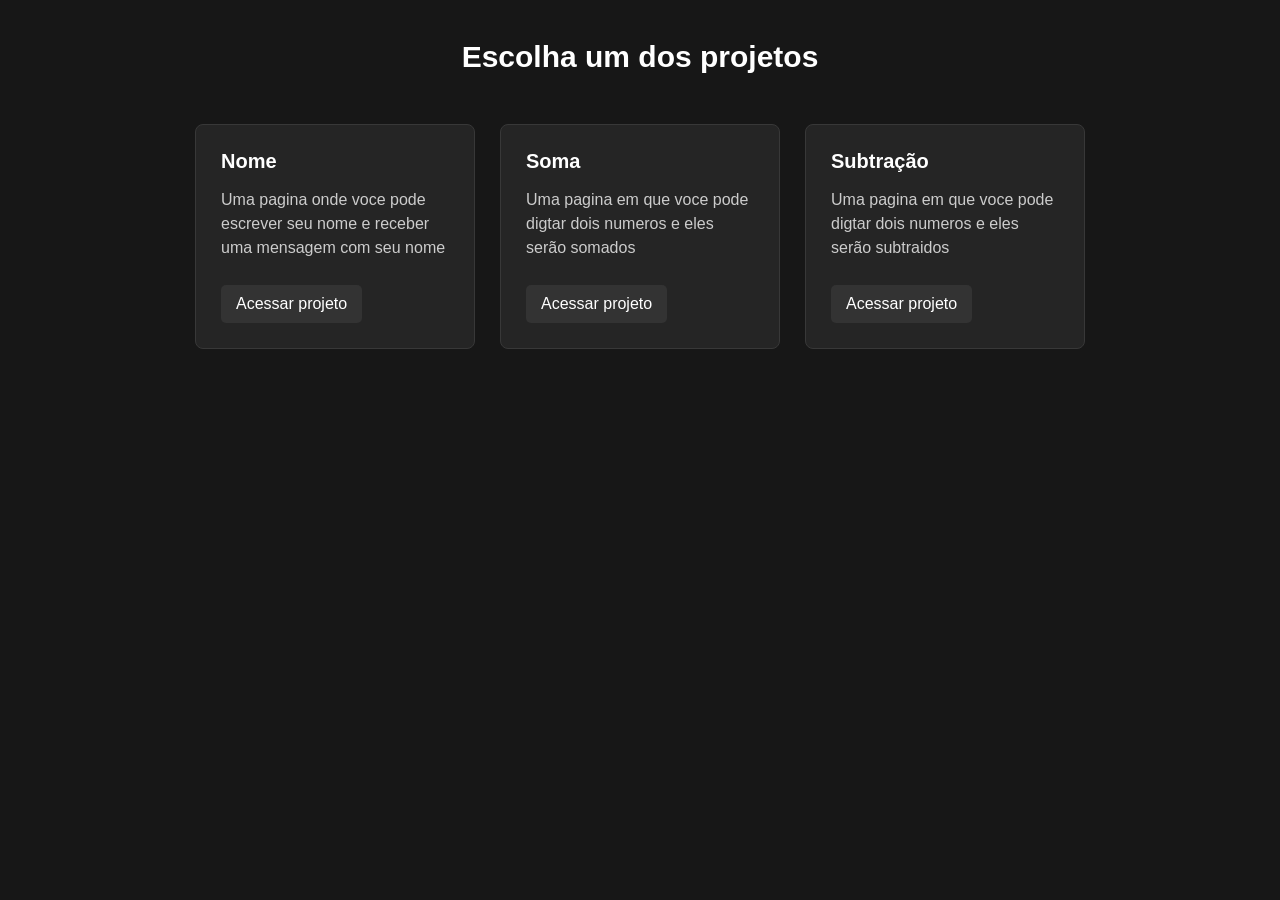
<file: Index.html>
<!DOCTYPE html>
<html lang="en">
<head>
  <meta charset="UTF-8">
  <meta name="viewport" content="width=device-width, initial-scale=1.0">
  <title>Document</title>
  <link rel="stylesheet" href="CSS/Style.css">
</head>
<body>
  <h1>Escolha um dos projetos</h1>

  <div class = "container">

    <div class = "projeto">
      <h1>Nome</h1>
      <p>Uma pagina onde voce pode escrever seu nome e receber uma mensagem com seu nome</p>
      <a href="Nome.html">Acessar projeto</a>
    </div>

    <div class = "projeto">
      <h1>Soma</h1>
      <p>Uma pagina em que voce pode digtar dois numeros e eles serão somados</p>
      <a href="Soma.html">Acessar projeto</a>
    </div>

    <div class = "projeto">
      <h1>Subtração</h1>
      <p>Uma pagina em que voce pode digtar dois numeros e eles serão subtraidos</p>
      <a href="Subtração.html">Acessar projeto</a>
    </div>
    
  </div>
</body>
</html>
</file>
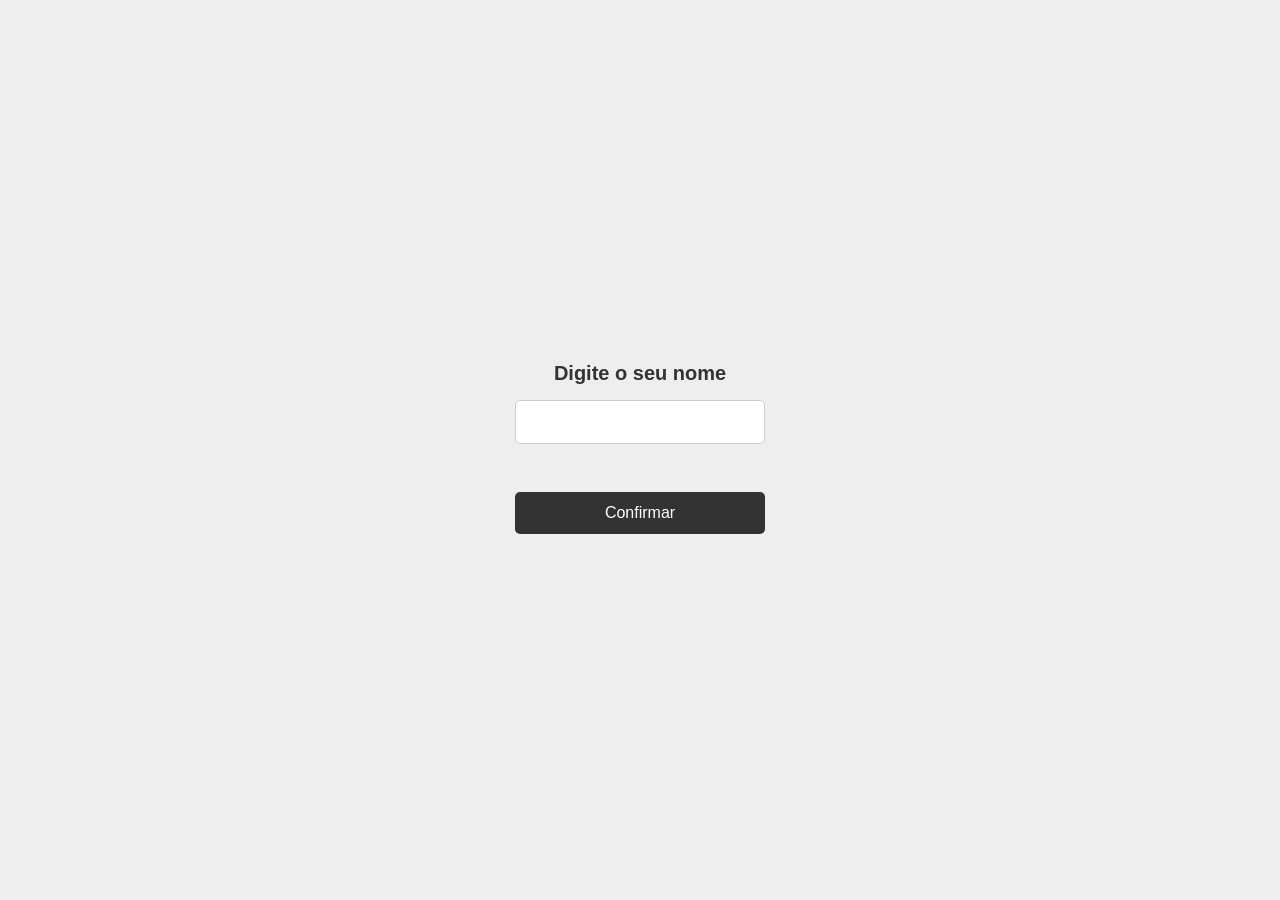
<file: Nome.html>
<!DOCTYPE html>
<html lang="pt-br">
<head>
  <meta charset="UTF-8">
  <meta name="viewport" content="width=device-width, initial-scale=1.0">
  <title>Document</title>
  <link rel="stylesheet" href="CSS/Nome.css">
</head>
<body>

  <h1>Digite o seu nome</h1>
  <input class="nome" type="text">
  <br>
  <button class = 'btn'>Confirmar</button>
  
  <div class="mensagem">
    
  </div>

  <script src="Js/nome.js"></script>

</body>
</html>
</file>
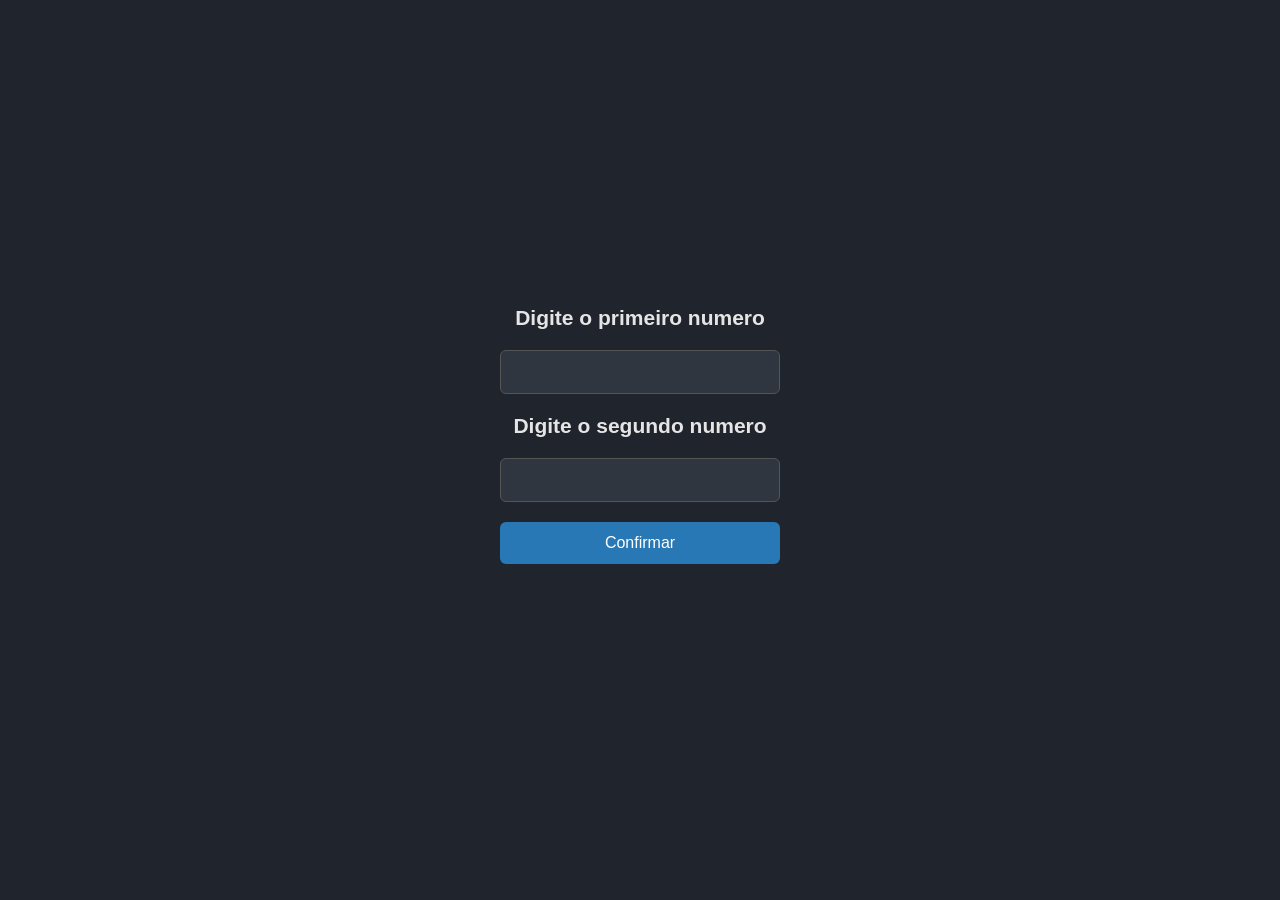
<file: Soma.html>
<!DOCTYPE html>
<html lang="en">
<head>
  <meta charset="UTF-8">
  <meta name="viewport" content="width=device-width, initial-scale=1.0">
  <title>Document</title>
  <link rel="stylesheet" href="CSS/Calculos.css">
</head>
<body>
  <h1>Digite o primeiro numero</h1>
  <input class = "a" type="number">

  <h1>Digite o segundo numero</h1>
  <input class = "b" type="number">

  <button class = "btn">Confirmar</button>

  <div class = "resposta">
    
  </div>

  <script src = "Js/Soma.js"></script>
</body>
</html>
</file>
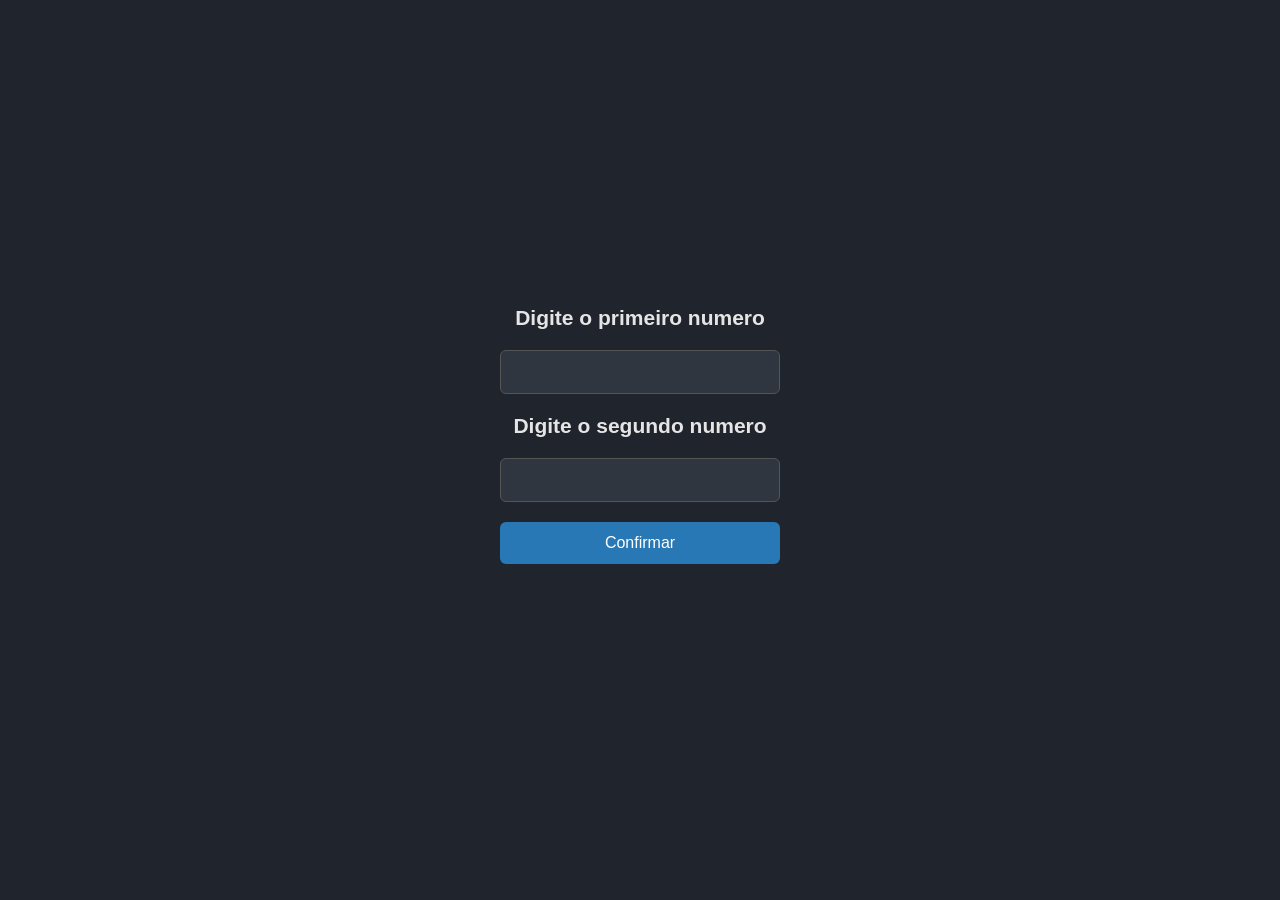
<file: Subtração.html>
<!DOCTYPE html>
<html lang="en">
<head>
  <meta charset="UTF-8">
  <meta name="viewport" content="width=device-width, initial-scale=1.0">
  <title>Document</title>
  <link rel="stylesheet" href="CSS/Calculos.css">
</head>
<body>
  <h1>Digite o primeiro numero</h1>
  <input class = "a" type="number">

  <h1>Digite o segundo numero</h1>
  <input class = "b" type="number">

  <button class = "btn">Confirmar</button>

  <div class = "resposta">
    
  </div>

  <script src = "Js/Subtração.js"></script>
</body>
</html>
</file>
<file: CSS/Style.css>
* {
    margin: 0;
    padding: 0;
    box-sizing: border-box;
}

body {
    background-color: #171717;
    font-family: Arial, sans-serif;
    color: white;
    padding: 40px;
}

h1 {
    text-align: center;
    margin-bottom: 50px;
    font-size: 30px;
}

.container {
    display: flex;
    justify-content: center;
    gap: 25px;
    flex-wrap: wrap;
}

.projeto {
    background-color: #252525;
    width: 280px;
    padding: 25px;
    border-radius: 8px;
    border: 1px solid #383838;
}

.projeto h1 {
    font-size: 20px;
    color: white;
    text-align: left;
    margin-bottom: 15px;
}

.projeto p {
    font-size: 16px;
    line-height: 1.5;
    color: #ccc;
    margin-bottom: 25px;
}

.projeto a {
    display: inline-block;
    color: white;
    background-color: #333;
    padding: 10px 15px;
    text-decoration: none;
    border-radius: 5px;
}

.projeto a:hover {
    background-color: #444;
}
</file>
<file: CSS/Nome.css>
* {
    margin: 0;
    padding: 0;
    box-sizing: border-box;
}

body {
    background-color: #eeeeee;
    font-family: Arial, sans-serif;
    min-height: 100vh;
    display: flex;
    flex-direction: column;
    justify-content: center;
    align-items: center;
    gap: 15px;
}

h1 {
    font-size: 20px;
    color: #333;
    margin-top: 10px;
}

input {
    width: 250px;
    padding: 12px;
    border: 1px solid #ccc;
    border-radius: 5px;
    font-size: 16px;
}

button {
    width: 250px;
    padding: 12px;
    background-color: #333;
    color: white;
    border: none;
    border-radius: 5px;
    font-size: 16px;
    cursor: pointer;
}

button:hover {
    background-color: #555;
}

.resposta {
    margin-top: 15px;
    font-size: 20px;
    color: #333;
    font-weight: bold;
}
</file>
<file: CSS/Calculos.css>
* {
    margin: 0;
    padding: 0;
    box-sizing: border-box;
}

body {
    background-color: #20242c;
    font-family: Arial, sans-serif;
    min-height: 100vh;
    display: flex;
    flex-direction: column;
    justify-content: center;
    align-items: center;
    gap: 20px;
}

h1 {
    color: #e5e5e5;
    font-size: 21px;
}

input {
    width: 280px;
    padding: 12px;
    border: 1px solid #555;
    border-radius: 6px;
    background-color: #303640;
    color: white;
    font-size: 16px;
    outline: none;
}

input:focus {
    border-color: #4d9de0;
}

button {
    width: 280px;
    padding: 12px;
    background-color: #2878b5;
    color: white;
    border: none;
    border-radius: 6px;
    font-size: 16px;
    cursor: pointer;
}

button:hover {
    background-color: #1d659b;
}

.resposta {
    color: white;
    font-size: 20px;
    margin-top: 10px;
    font-weight: bold;
}
</file>
